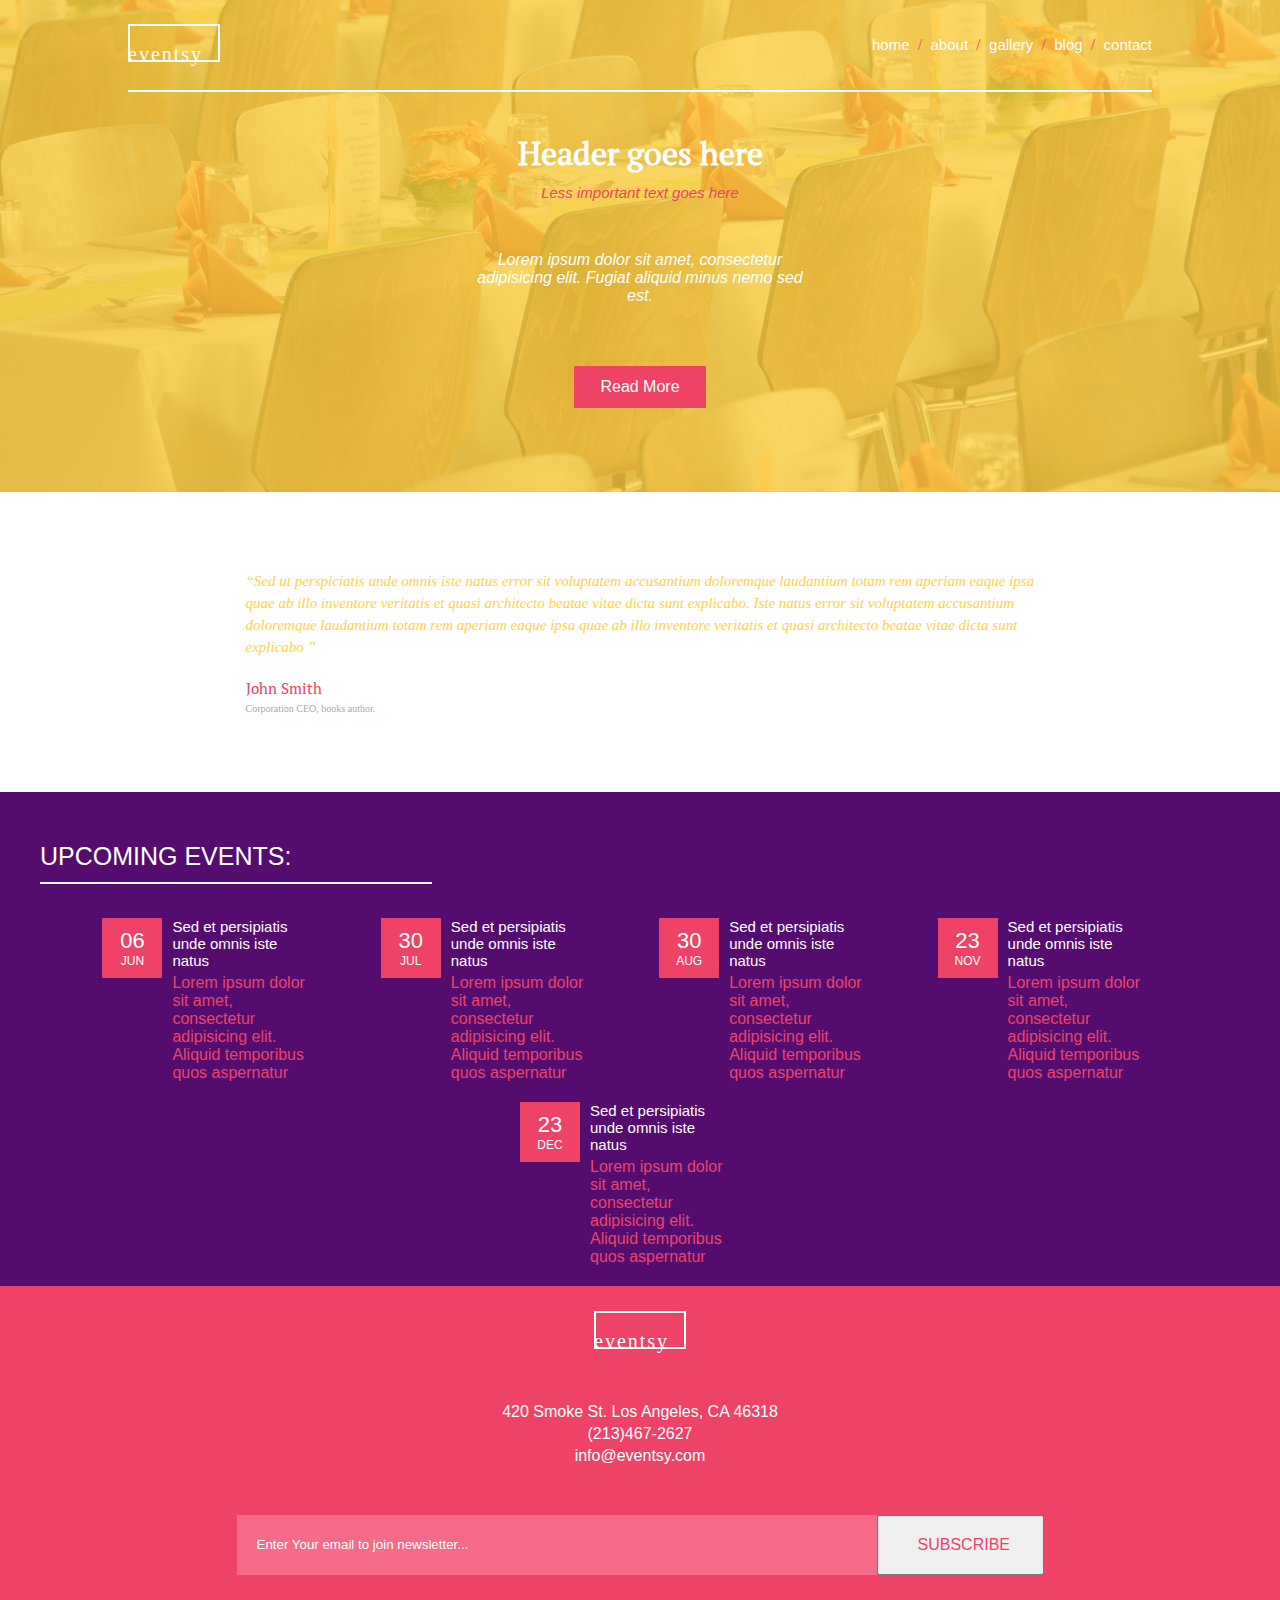
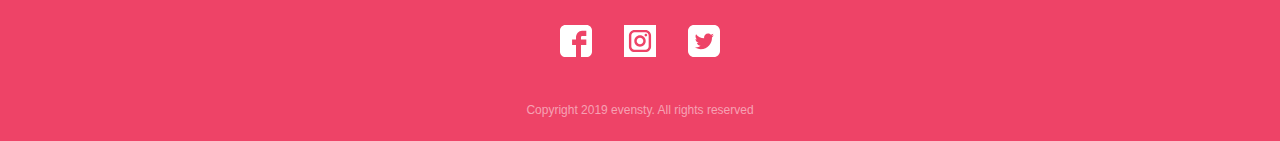
<file: index.html>
<!DOCTYPE html>
<html lang="en">

<head>
    <meta charset="UTF-8">
    <meta http-equiv="X-UA-Compatible" content="IE=edge">
    <meta name="viewport" content="width=device-width, initial-scale=1.0">
    <title>Eventsy</title>
    <link rel="manifest" href="manifest.json">
    <link rel="apple-touch-icon" href="images/icons/icon-72x72.png">
    <link rel="apple-touch-icon" href="images/icons/icon-96x96.png">
    <link rel="apple-touch-icon" href="images/icons/icon-128x128.png">
    <link rel="apple-touch-icon" href="images/icons/icon-144x144.png">
    <link rel="apple-touch-icon" href="images/icons/icon-512x512.png">
    <link rel="apple-touch-icon" href="images/icons/icon-192x192.png">
    <link rel="apple-touch-icon" href="images/icons/icon-384x384.png">
    <link rel="apple-touch-icon" href="images/icons/icon-512x512.png">
    <meta name="apple-mobile-web-app-status-bar" content="#EE4367">
    <meta name="theme-color" content="#EE4367">
    <link rel="stylesheet" href="./css/styles.css">
</head>

<body>
    <nav id="nav">
        <a href="#" id="home">
            <div class="logo" id="logo">

            </div>
        </a>
        <div class="links">
            <a href="#" id="home">home</a>
            <div class="slash">/</div>
            <a href="#" id="about">about</a>
            <div class="slash">/</div>
            <a href="#" id="gallery">gallery</a>
            <div class="slash">/</div>
            <a href="#" id="blog">blog</a>
            <div class="slash">/</div>
            <a href="#" id="contact">contact</a>
        </div>
        <div class="menu" id="menu">
            <a href="#" id="menu">
                <svg xmlns="http://www.w3.org/2000/svg" height="24" viewBox="0 0 24 24" width="24"><path d="M0 0h24v24H0z" fill="none"/><path d="M3 18h18v-2H3v2zm0-5h18v-2H3v2zm0-7v2h18V6H3z"/></svg>
            </a>

        </div>
    </nav>
    <div id="app">


    </div>
    <footer>
        <div class="container">
            <a href="#" id="home">
                <div class="logo" id="logo">
                    <img src="./images/logo/logo-white.svg" alt="">
                </div>
            </a>
            <div class="info">
                <a href="">420 Smoke St. Los Angeles, CA 46318</a>
                <a href="tel:+2134672627">(213)467-2627</a>
                <a href="mailto:info@eventsy.com">info@eventsy.com</a>
            </div>
            <div class="subscribe">
                <div class="input">
                    <input type="text" name="email" id="email" placeholder="Enter Your email to join newsletter...">
                </div>
                <button>
                    Subscribe
                </button>
            </div>
            <div class="social">
                <img src="./images/social-media/facebook.svg" alt="">
                <img src="./images/social-media/instagram.svg" alt="">
                <img src="./images/social-media/twitter.svg" alt="">
            </div>
            <div class="copyright">
                <p>Copyright 2019 evensty. All rights reserved</p>
            </div>
        </div>
    </footer>
    <!-- Import jQuery -->
    <script src="./lib/jquery-3.6.1.min.js"></script>

    <!-- Import Nav Bar Menu for smaller screens -->
    <script src="model/pages/menu.js"></script>

    <!-- Import main pages from nav bar -->
    <script src="model/pages/home.js"></script>
    <script src="model/pages/about.js"></script>
    <script src="./model/pages/contact.js"></script>
    <script src="model/pages/gallery.js"></script>
    <script src="model/pages/blog.js"></script>
    <!-- Import Extended Pages -->
    <script src="model/pages/gallery1.js"></script>
    <script src="model/pages/gallery2.js"></script>
    <script src="model/pages/gallery3.js"></script>
    <script src="model/pages/gallery4.js"></script>
    <script src="model/pages/gallery5.js"></script>
    <script src="./model/pages/blogs/jun06.js"></script>
    <script src="./model/pages/blogs/jul30.js"></script>
    <script src="./model/pages/blogs/aug30.js"></script>
    <script src="./model/pages/blogs/nov23.js"></script>
    <script src="./model/pages/blogs/dec23.js"></script>

    <!-- Import Model After Pages -->
    <script src="model/model.js"></script>


    <!-- Import App after Model -->
    <script src="./app/app.js"></script>
</body>

</html>
</file>
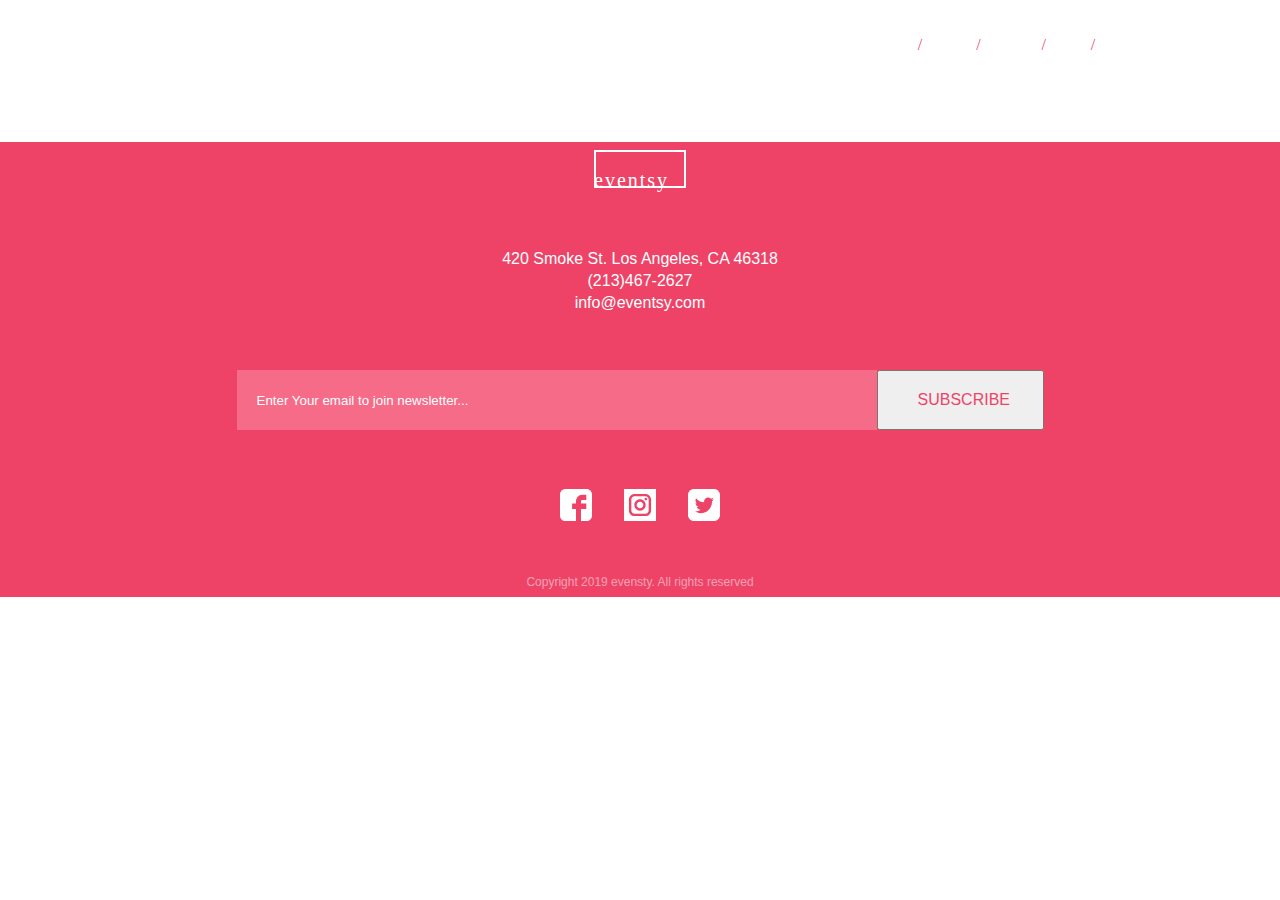
<file: testing.html>
<!DOCTYPE html>
<html lang="en">

<head>
    <meta charset="UTF-8">
    <meta http-equiv="X-UA-Compatible" content="IE=edge">
    <meta name="viewport" content="width=device-width, initial-scale=1.0">
    <title>Eventsy</title>
    <link rel="stylesheet" href="./css/styles.css">
</head>

<body>
    <nav id="nav" class="dark">
        <div class="logo" id="logo">

        </div>
        <div class="links">
            <a href="#" id="home">home</a>
            <div class="slash">/</div>
            <a href="#" id="about">about</a>
            <div class="slash">/</div>
            <a href="#" id="gallery">gallery</a>
            <div class="slash">/</div>
            <a href="#" id="blog">blog</a>
            <div class="slash">/</div>
            <a href="#" id="contact">contact</a>
        </div>
        <div class="menu">
            <a href="#" id="menu">
                <svg xmlns="http://www.w3.org/2000/svg" height="24" viewBox="0 0 24 24" width="24"><path d="M0 0h24v24H0z" fill="none"/><path d="M3 18h18v-2H3v2zm0-5h18v-2H3v2zm0-7v2h18V6H3z"/></svg>

            </a>
        </div>
    </nav>
    <div id="">

    </div>
    <footer>
        <div class="logo" id="logo">
            <img src="./images/logo/logo-white.svg" alt="">
        </div>
        <div class="info">
            <a href="">420 Smoke St. Los Angeles, CA 46318</a>
            <a href="tel:+2134672627">(213)467-2627</a>
            <a href="mailto:info@eventsy.com">info@eventsy.com</a>
        </div>
        <div class="subscribe">
            <div class="input">
                <input type="text" name="email" id="email" placeholder="Enter Your email to join newsletter...">
            </div>
            <button>
                    Subscribe
                </button>
        </div>
        <div class="social">
            <img src="./images/social-media/facebook.svg" alt="">
            <img src="./images/social-media/instagram.svg" alt="">
            <img src="./images/social-media/twitter.svg" alt="">
        </div>
        <div class="copyright">
            <p>Copyright 2019 evensty. All rights reserved</p>
        </div>
        </div>
    </footer>
    <script src="./lib/jquery-3.6.1.min.js"></script>
    <script src="model/pages/home.js"></script>
    <script src="model/pages/about.js"></script>
    <script src="model/model.js"></script>
    <script src="./app/app.js"></script>
</body>

</html>
</file>
<file: css/styles.css>
* {
  margin: 0;
  padding: 0;
  -webkit-box-sizing: border-box;
          box-sizing: border-box;
}

html,
body {
  width: 100%;
  background-color: #fff;
  position: relative;
}

@font-face {
  font-family: PT-Serif;
  src: url(fonts/PTSerif-Regular.ttf);
}
.app {
  scroll-behavior: smooth;
}

a {
  text-decoration: none;
}

nav {
  width: 80%;
  margin: 0 auto;
  height: 92px;
  border-bottom: 2px solid white;
  display: -webkit-box;
  display: -ms-flexbox;
  display: flex;
  -webkit-box-pack: justify;
      -ms-flex-pack: justify;
          justify-content: space-between;
  -webkit-box-align: center;
      -ms-flex-align: center;
          align-items: center;
  position: sticky;
  z-index: 11;
  margin-bottom: 50px;
}
nav .logo {
  height: 42px;
  width: 92px;
}
nav .links {
  display: -webkit-box;
  display: -ms-flexbox;
  display: flex;
  -webkit-box-pack: justify;
      -ms-flex-pack: justify;
          justify-content: space-between;
  width: 280px;
}
nav .links a {
  color: #fff;
  font-size: 15px;
  font-family: "Gill Sans", "Gill Sans MT", Calibri, "Trebuchet MS", sans-serif;
  text-decoration: none;
  font-weight: 200;
}
nav .links .slash {
  color: #EE4367;
}
nav .menu {
  display: none;
}
nav .menu svg {
  fill: white;
}

.dark {
  border-bottom: 2px solid black;
}
.dark .links a {
  color: #000;
}
.dark .menu svg {
  fill: #000;
}

.menu-wrapper {
  width: 100%;
  display: -webkit-box;
  display: -ms-flexbox;
  display: flex;
  -webkit-box-pack: space-evenly;
      -ms-flex-pack: space-evenly;
          justify-content: space-evenly;
  -webkit-box-align: center;
      -ms-flex-align: center;
          align-items: center;
  height: 70vh;
  -webkit-box-orient: vertical;
  -webkit-box-direction: normal;
      -ms-flex-direction: column;
          flex-direction: column;
}
.menu-wrapper a {
  color: #EE4367;
  font-family: "Gill Sans", "Gill Sans MT", Calibri, "Trebuchet MS", sans-serif;
  font-size: 18px;
  font-weight: 300;
}
.menu-wrapper a:hover {
  color: #000;
}

@media only screen and (max-width: 750px) {
  nav .links {
    display: none;
  }
  nav .menu {
    display: inline;
  }
}
footer {
  height: 455px;
  width: 100%;
  background-color: #EE4367;
  position: relative;
  bottom: 0px;
  display: -webkit-box;
  display: -ms-flexbox;
  display: flex;
  -webkit-box-pack: space-evenly;
      -ms-flex-pack: space-evenly;
          justify-content: space-evenly;
  -webkit-box-align: center;
      -ms-flex-align: center;
          align-items: center;
  -webkit-box-orient: vertical;
  -webkit-box-direction: normal;
      -ms-flex-direction: column;
          flex-direction: column;
}
footer .logo {
  display: -webkit-box;
  display: -ms-flexbox;
  display: flex;
  -webkit-box-pack: center;
      -ms-flex-pack: center;
          justify-content: center;
  -webkit-box-align: center;
      -ms-flex-align: center;
          align-items: center;
  margin-bottom: 46px;
}
footer .info {
  display: -webkit-box;
  display: -ms-flexbox;
  display: flex;
  -webkit-box-pack: space-evenly;
      -ms-flex-pack: space-evenly;
          justify-content: space-evenly;
  -webkit-box-orient: vertical;
  -webkit-box-direction: normal;
      -ms-flex-direction: column;
          flex-direction: column;
  -webkit-box-align: center;
      -ms-flex-align: center;
          align-items: center;
  text-align: center;
  height: 70px;
  margin-bottom: 46px;
}
footer .info a {
  text-decoration: none;
  color: #fff;
  text-align: center;
  font-family: "Gill Sans", "Gill Sans MT", Calibri, "Trebuchet MS", sans-serif;
  font-size: 16px;
  font-weight: lighter;
}
footer .subscribe {
  display: -webkit-box;
  display: -ms-flexbox;
  display: flex;
}
footer .subscribe .input {
  background-color: #F56B88;
  height: 60px;
  max-width: 529px;
  min-width: 50vw;
  margin-bottom: 20px;
  padding: 20px;
}
footer .subscribe .input input {
  background-color: rgba(0, 0, 0, 0);
  border: none;
  display: -webkit-box;
  display: -ms-flexbox;
  display: flex;
  -webkit-box-align: center;
      -ms-flex-align: center;
          align-items: center;
  height: 100%;
  width: 100%;
}
footer .subscribe .input input:focus {
  border: none;
}
footer .subscribe .input ::-webkit-input-placeholder {
  color: white;
  margin-right: 20px;
}
footer .subscribe .input ::-moz-placeholder {
  color: white;
  margin-right: 20px;
}
footer .subscribe .input :-ms-input-placeholder {
  color: white;
  margin-right: 20px;
}
footer .subscribe .input ::-ms-input-placeholder {
  color: white;
  margin-right: 20px;
}
footer .subscribe .input ::placeholder {
  color: white;
  margin-right: 20px;
}
footer .subscribe button {
  text-transform: uppercase;
  max-width: 167px;
  padding: 0 39px;
  height: 60px;
  color: #EE4367;
  font-family: "Gill Sans", "Gill Sans MT", Calibri, "Trebuchet MS", sans-serif;
  font-size: 16px;
}
footer .social {
  width: 160px;
  display: -webkit-box;
  display: -ms-flexbox;
  display: flex;
  -webkit-box-pack: justify;
      -ms-flex-pack: justify;
          justify-content: space-between;
  margin: 0 auto;
  margin-top: 30px;
  margin-bottom: 46px;
}
footer .social img {
  height: 32px;
  width: 32px;
}
footer .copyright {
  color: rgba(255, 255, 255, 0.5);
  font-family: "Gill Sans", "Gill Sans MT", Calibri, "Trebuchet MS", sans-serif;
  font-size: 12px;
  font-weight: lighter;
  text-align: center;
}

@media only screen and (max-width: 800px) {
  footer .logo {
    margin-bottom: 20px;
  }
  footer .subscribe {
    -webkit-box-orient: vertical;
    -webkit-box-direction: normal;
        -ms-flex-direction: column;
            flex-direction: column;
    -webkit-box-align: center;
        -ms-flex-align: center;
            align-items: center;
    margin-bottom: 20px;
  }
  footer .social {
    margin-bottom: 20px;
  }
}
.hero-image {
  width: 80%;
  height: 378.75px;
  position: relative;
}
.hero-image .image {
  width: 100%;
  height: 378.75px;
}
.hero-image .image img {
  width: 100%;
  height: 100%;
  -o-object-fit: cover;
     object-fit: cover;
  -o-object-position: center;
     object-position: center;
}
.hero-image .overlay {
  position: absolute;
  width: 100%;
  height: 100%;
  top: 0;
  display: -webkit-box;
  display: -ms-flexbox;
  display: flex;
  -webkit-box-pack: start;
      -ms-flex-pack: start;
          justify-content: flex-start;
  -webkit-box-align: end;
      -ms-flex-align: end;
          align-items: flex-end;
}

.yellow-overlay {
  background-color: rgba(255, 209, 64, 0.8);
}

.pink-overlay {
  background-color: rgba(238, 67, 103, 0.8);
}

.darkGreen-overlay {
  background-color: rgba(8, 173, 105, 0.8);
}

.purple-overlay {
  background-color: rgba(84, 13, 110, 0.8);
}

.green-overlay {
  background-color: rgba(59, 206, 171, 0.8);
}

.pink-text {
  color: #EE4367;
}

.darkGreen-text {
  color: #08AD69;
  text-shadow: 5px 5px 6px #111;
}

.purple-text {
  color: #540D6E;
}

.green-text {
  color: #3BCEAB;
}

.gallery .hero-image {
  margin-bottom: 50.5px;
  width: 80vw;
}
.gallery .hero-image .overlay h1 {
  font-family: "Gill Sans", "Gill Sans MT", Calibri, "Trebuchet MS", sans-serif;
  font-weight: 400;
  text-shadow: 5px 5px 6px #111;
}
.gallery .hero-image .overlay .number {
  font-size: 300px;
  -webkit-box-align: end;
      -ms-flex-align: end;
          align-items: flex-end;
  display: -webkit-box;
  display: -ms-flexbox;
  display: flex;
  -webkit-transform: translateY(40px);
          transform: translateY(40px);
  text-shadow: 5px 5px 6px #111;
}
.gallery .hero-image .overlay .text {
  font-size: 140px;
  width: 100%;
  display: -webkit-box;
  display: -ms-flexbox;
  display: flex;
  -webkit-box-pack: center;
      -ms-flex-pack: center;
          justify-content: center;
  text-shadow: 5px 5px 6px #111;
}
.gallery .paragraph {
  width: 979.5px;
  width: 80%;
  -webkit-box-align: start;
      -ms-flex-align: start;
          align-items: flex-start;
}
.gallery .paragraph p {
  font-size: 16px;
  margin: 20px;
  max-width: 451;
}

.paragraph {
  -ms-grid-column-align: center;
      justify-self: center;
  display: -webkit-box;
  display: -ms-flexbox;
  display: flex;
  -webkit-box-pack: center;
      -ms-flex-pack: center;
          justify-content: center;
  -webkit-box-align: center;
      -ms-flex-align: center;
          align-items: center;
  margin-bottom: 95px;
  -webkit-box-pack: justify;
      -ms-flex-pack: justify;
          justify-content: space-between;
}
.paragraph p {
  width: 980px;
  font-family: "Gill Sans", "Gill Sans MT", Calibri, "Trebuchet MS", sans-serif;
  font-size: 16px;
  font-weight: 100;
  font-style: italic;
  letter-spacing: 1.5px;
  max-width: 100%;
}

.date {
  width: 60px;
  height: 60px;
  background-color: #EE4367;
  display: -webkit-box;
  display: -ms-flexbox;
  display: flex;
  -webkit-box-align: center;
      -ms-flex-align: center;
          align-items: center;
  -webkit-box-orient: vertical;
  -webkit-box-direction: normal;
      -ms-flex-direction: column;
          flex-direction: column;
  -webkit-box-pack: center;
      -ms-flex-pack: center;
          justify-content: center;
}
.date .number {
  font-size: 22px;
  font-style: bold;
  font-weight: 500;
  font-family: "Gill Sans", "Gill Sans MT", Calibri, "Trebuchet MS", sans-serif;
}
.date .month {
  font-size: 12px;
  font-weight: lighter;
  font-family: "Gill Sans", "Gill Sans MT", Calibri, "Trebuchet MS", sans-serif;
  text-transform: uppercase;
}

.underline-wrapper {
  max-width: 979.5px;
  width: 100%;
  position: relative;
  margin-bottom: 36.5px;
}

.underline {
  border-bottom: 2px solid black;
  margin-top: 16px;
  -ms-flex-item-align: start;
      align-self: flex-start;
}

@media only screen and (max-width: 1300px) {
  .hero-image {
    margin-left: 10%;
    margin-right: 10%;
  }

  .underline-wrapper {
    width: 80%;
  }

  .gallery .hero-image .overlay .number {
    font-size: 150px;
    -webkit-transform: translateY(20px);
            transform: translateY(20px);
  }
  .gallery .hero-image .overlay .text {
    font-size: 60px;
  }
  .gallery .paragraph {
    -webkit-box-orient: vertical;
    -webkit-box-direction: normal;
        -ms-flex-direction: column;
            flex-direction: column;
    max-width: 80%;
  }
  .gallery .paragraph p {
    width: 100%;
  }
}
.home {
  position: relative;
  margin-top: -150px;
}
.home .hero {
  position: relative;
  width: 100%;
  height: 500px;
}
.home .hero img {
  position: relative;
  height: 500px;
  width: 100%;
  -o-object-fit: cover;
     object-fit: cover;
}
.home .hero .overlay {
  height: 500px;
  width: 100%;
  background-color: rgba(255, 209, 64, 0.8);
  position: absolute;
  top: 0;
  display: -webkit-box;
  display: -ms-flexbox;
  display: flex;
  -webkit-box-orient: vertical;
  -webkit-box-direction: normal;
      -ms-flex-direction: column;
          flex-direction: column;
  -webkit-box-pack: center;
      -ms-flex-pack: center;
          justify-content: center;
  -webkit-box-align: center;
      -ms-flex-align: center;
          align-items: center;
}
.home .hero .overlay .title {
  margin-top: 56px;
}
.home .hero .overlay .title h1 {
  color: #fff;
  font-family: PT-Serif;
  text-align: center;
  margin-bottom: 10px;
}
.home .hero .overlay .title h2 {
  color: #fff;
  font-family: "Gill Sans", "Gill Sans MT", Calibri, "Trebuchet MS", sans-serif;
  font-style: italic;
  font-size: 15px;
  font-weight: 300;
  color: #EE4367;
  text-align: center;
  line-height: 17px;
}
.home .hero .overlay p {
  margin-top: 50px;
  font-family: "Gill Sans", "Gill Sans MT", Calibri, "Trebuchet MS", sans-serif;
  color: white;
  font-style: italic;
  font-weight: 200;
  max-width: 350px;
  text-align: center;
}
.home .hero .overlay .btn {
  margin-top: 61px;
  background-color: #EE4367;
  padding: 12px 26px;
}
.home .hero .overlay .btn a {
  text-decoration: none;
  color: white;
  font-family: "Gill Sans", "Gill Sans MT", Calibri, "Trebuchet MS", sans-serif;
}

.quote {
  width: 100%;
  min-height: 300px;
  background-color: #fff;
  display: -webkit-box;
  display: -ms-flexbox;
  display: flex;
  -webkit-box-pack: center;
      -ms-flex-pack: center;
          justify-content: center;
  -webkit-box-align: center;
      -ms-flex-align: center;
          align-items: center;
}
.quote blockquote {
  width: 80%;
  max-width: 789px;
}
.quote blockquote q {
  color: #FFD140;
  font-style: italic;
  line-height: 22px;
  font-size: 15px;
}
.quote blockquote cite .name {
  margin-top: 20px;
  color: #EE4367;
  font-style: normal;
  font-family: PT-Serif;
  font-size: 15px;
  margin-bottom: 5px;
}
.quote blockquote cite .title {
  font-style: normal;
  color: #A8A8A8;
  font-size: 10px;
}

.events {
  width: 100%;
  min-height: 400px;
  background-color: #540D6E;
  color: white;
}
.events .title {
  padding-top: 50px;
  border-bottom: 2px solid white;
  width: 392px;
  margin-left: 40px;
}
.events .title h1 {
  text-transform: uppercase;
  font-family: "Gill Sans", "Gill Sans MT", Calibri, "Trebuchet MS", sans-serif;
  font-size: 25px;
  font-weight: 400;
  margin-bottom: 10.5px;
}
.events .wrapper {
  margin: 0 auto;
  margin-top: 34.5px;
  width: 90%;
  display: -webkit-box;
  display: -ms-flexbox;
  display: flex;
  -ms-flex-wrap: wrap;
      flex-wrap: wrap;
  -webkit-box-pack: space-evenly;
      -ms-flex-pack: space-evenly;
          justify-content: space-evenly;
  -webkit-box-align: center;
      -ms-flex-align: center;
          align-items: center;
}
.events .wrapper .container {
  width: 220px;
  display: -webkit-box;
  display: -ms-flexbox;
  display: flex;
  margin-bottom: 20px;
  margin-right: 20px;
}
.events .wrapper .container .text {
  margin-left: 10px;
  width: 140px;
  font-family: "Gill Sans", "Gill Sans MT", Calibri, "Trebuchet MS", sans-serif;
}
.events .wrapper .container .text .main {
  font-size: 15px;
  color: #fff;
}
.events .wrapper .container .text .bottom {
  color: #EE4367;
  margin-top: 5px;
}

@media only screen and (max-width: 600px) {
  .events .wrapper {
    -webkit-box-orient: vertical;
    -webkit-box-direction: normal;
        -ms-flex-direction: column;
            flex-direction: column;
  }
}
.about {
  display: -webkit-box;
  display: -ms-flexbox;
  display: flex;
  -webkit-box-orient: vertical;
  -webkit-box-direction: normal;
      -ms-flex-direction: column;
          flex-direction: column;
  width: 100%;
  -webkit-box-pack: center;
      -ms-flex-pack: center;
          justify-content: center;
  -webkit-box-align: center;
      -ms-flex-align: center;
          align-items: center;
}
.about .hero-image {
  width: 80vw;
}
.about .hero-image .overlay {
  background-color: rgba(255, 209, 64, 0.8);
}
.about .hero-image .overlay h1 {
  font-size: 25px;
  font-family: "Gill Sans", "Gill Sans MT", Calibri, "Trebuchet MS", sans-serif;
  line-height: 29px;
  font-weight: 400;
  letter-spacing: 1.5px;
  text-transform: uppercase;
}
.about .wrapper {
  width: 80%;
  display: -webkit-box;
  display: -ms-flexbox;
  display: flex;
  -webkit-box-orient: vertical;
  -webkit-box-direction: normal;
      -ms-flex-direction: column;
          flex-direction: column;
}
.about .wrapper .underline {
  width: 229px;
  margin-bottom: 37px;
}
.about .wrapper .paragraph {
  width: 100%;
}

.gallery-page {
  display: -webkit-box;
  display: -ms-flexbox;
  display: flex;
  -webkit-box-orient: vertical;
  -webkit-box-direction: normal;
      -ms-flex-direction: column;
          flex-direction: column;
  -webkit-box-align: center;
      -ms-flex-align: center;
          align-items: center;
  -webkit-box-pack: center;
      -ms-flex-pack: center;
          justify-content: center;
}
.gallery-page .title {
  width: 80%;
}
.gallery-page .title h1 {
  font-size: 25px;
  font-family: "Gill Sans", "Gill Sans MT", Calibri, "Trebuchet MS", sans-serif;
  line-height: 29px;
  font-weight: 400;
}
.gallery-page .title .underline {
  width: 229px;
  margin-bottom: 29px;
}
.gallery-page .container {
  width: 80vw;
  display: -webkit-box;
  display: -ms-flexbox;
  display: flex;
  -webkit-box-orient: vertical;
  -webkit-box-direction: normal;
      -ms-flex-direction: column;
          flex-direction: column;
  -webkit-box-pack: justify;
      -ms-flex-pack: justify;
          justify-content: space-between;
  -webkit-box-align: center;
      -ms-flex-align: center;
          align-items: center;
}
.gallery-page .container .row1 {
  position: relative;
  -webkit-box-pack: justify;
      -ms-flex-pack: justify;
          justify-content: space-between;
  display: -webkit-box;
  display: -ms-flexbox;
  display: flex;
  margin-bottom: 20px;
  width: 80vw;
}
.gallery-page .container .row1 .imageOne {
  width: 40vw;
  height: 20vh;
  position: relative;
}
.gallery-page .container .row1 .imageOne img {
  width: 100%;
  height: 100%;
  -o-object-fit: cover;
     object-fit: cover;
}
.gallery-page .container .row1 .imageOne .overlay {
  position: absolute;
  width: 100%;
  height: 100%;
  top: 0;
  display: -webkit-box;
  display: -ms-flexbox;
  display: flex;
  -webkit-box-pack: start;
      -ms-flex-pack: start;
          justify-content: flex-start;
  -webkit-box-align: end;
      -ms-flex-align: end;
          align-items: flex-end;
}
.gallery-page .container .row1 .imageTwo {
  width: 20vw;
  height: 20vh;
  margin-left: 20px;
  position: relative;
}
.gallery-page .container .row1 .imageTwo img {
  width: 100%;
  height: 100%;
  -o-object-fit: cover;
     object-fit: cover;
}
.gallery-page .container .row1 .imageTwo .overlay {
  position: absolute;
  width: 100%;
  height: 100%;
  top: 0;
  display: -webkit-box;
  display: -ms-flexbox;
  display: flex;
  -webkit-box-pack: start;
      -ms-flex-pack: start;
          justify-content: flex-start;
  -webkit-box-align: end;
      -ms-flex-align: end;
          align-items: flex-end;
}
.gallery-page .container .row1 .imageThree {
  margin-left: 20px;
  width: 26vh;
  height: 20vh;
  position: relative;
}
.gallery-page .container .row1 .imageThree img {
  width: 100%;
  height: 100%;
  -o-object-fit: cover;
     object-fit: cover;
}
.gallery-page .container .row1 .imageThree .overlay {
  position: absolute;
  width: 100%;
  height: 100%;
  top: 0;
  display: -webkit-box;
  display: -ms-flexbox;
  display: flex;
  -webkit-box-pack: start;
      -ms-flex-pack: start;
          justify-content: flex-start;
  -webkit-box-align: end;
      -ms-flex-align: end;
          align-items: flex-end;
}
.gallery-page .container .row2 {
  display: -webkit-box;
  display: -ms-flexbox;
  display: flex;
  margin-bottom: 60px;
  -webkit-box-pack: center;
      -ms-flex-pack: center;
          justify-content: center;
  width: 80vw;
}
.gallery-page .container .row2 .imageOne {
  width: 60vw;
  height: 30vh;
  position: relative;
}
.gallery-page .container .row2 .imageOne img {
  width: 100%;
  height: 100%;
  -o-object-fit: cover;
     object-fit: cover;
}
.gallery-page .container .row2 .imageOne .overlay {
  position: absolute;
  width: 100%;
  height: 100%;
  top: 0;
  display: -webkit-box;
  display: -ms-flexbox;
  display: flex;
  -webkit-box-pack: start;
      -ms-flex-pack: start;
          justify-content: flex-start;
  -webkit-box-align: end;
      -ms-flex-align: end;
          align-items: flex-end;
}
.gallery-page .container .row2 .imageTwo {
  width: 26vw;
  height: 30vh;
  position: relative;
  margin-left: 20px;
}
.gallery-page .container .row2 .imageTwo img {
  width: 100%;
  height: 100%;
  -o-object-fit: cover;
     object-fit: cover;
}
.gallery-page .container .row2 .imageTwo .overlay {
  position: absolute;
  width: 100%;
  height: 100%;
  top: 0;
  display: -webkit-box;
  display: -ms-flexbox;
  display: flex;
  -webkit-box-pack: start;
      -ms-flex-pack: start;
          justify-content: flex-start;
  -webkit-box-align: end;
      -ms-flex-align: end;
          align-items: flex-end;
}

@media only screen and (max-width: 1234px) {
  .gallery-page .container {
    width: 80vw;
    display: -webkit-box;
    display: -ms-flexbox;
    display: flex;
  }
  .gallery-page .container .row1 {
    -webkit-box-orient: vertical;
    -webkit-box-direction: normal;
        -ms-flex-direction: column;
            flex-direction: column;
    -webkit-box-align: center;
        -ms-flex-align: center;
            align-items: center;
    width: 100%;
    margin-bottom: 0;
  }
  .gallery-page .container .row1 .imageOne {
    width: 80vw;
    height: 40vh;
    margin-bottom: 20px;
  }
  .gallery-page .container .row1 .imageTwo {
    width: 80vw;
    height: 40vh;
    margin-left: 0;
    margin-bottom: 20px;
  }
  .gallery-page .container .row1 .imageThree {
    width: 80vw;
    height: 40vh;
    margin-left: 0;
    margin-bottom: 20px;
  }
  .gallery-page .container .row2 {
    -webkit-box-orient: vertical;
    -webkit-box-direction: normal;
        -ms-flex-direction: column;
            flex-direction: column;
    -webkit-box-align: center;
        -ms-flex-align: center;
            align-items: center;
  }
  .gallery-page .container .row2 .imageOne {
    width: 80vw;
    margin-bottom: 20px;
    height: 40vh;
  }
  .gallery-page .container .row2 .imageTwo {
    width: 80vw;
    height: 40vh;
    margin-left: 0;
    margin-bottom: 20px;
  }
}
.gallery {
  display: -webkit-box;
  display: -ms-flexbox;
  display: flex;
  width: 100%;
  -webkit-box-pack: center;
      -ms-flex-pack: center;
          justify-content: center;
  -webkit-box-align: center;
      -ms-flex-align: center;
          align-items: center;
  -webkit-box-orient: vertical;
  -webkit-box-direction: normal;
      -ms-flex-direction: column;
          flex-direction: column;
}

.yellow-text {
  color: #FFD140;
  text-shadow: 5px 5px 6px #111;
}

.blog-page {
  display: -webkit-box;
  display: -ms-flexbox;
  display: flex;
  width: 100%;
  -webkit-box-orient: vertical;
  -webkit-box-direction: normal;
      -ms-flex-direction: column;
          flex-direction: column;
  -webkit-box-pack: center;
      -ms-flex-pack: center;
          justify-content: center;
  -webkit-box-align: center;
      -ms-flex-align: center;
          align-items: center;
}
.blog-page .title {
  width: 80%;
}
.blog-page .title .underline {
  width: 229px;
}
.blog-page .title h1 {
  font-family: "Gill Sans", "Gill Sans MT", Calibri, "Trebuchet MS", sans-serif;
  font-size: 25px;
  font-weight: 400;
}
.blog-page .wrapper {
  width: 80%;
  display: -webkit-box;
  display: -ms-flexbox;
  display: flex;
  -ms-flex-wrap: wrap;
      flex-wrap: wrap;
  gap: 20px;
  margin-top: 30px;
}
.blog-page .wrapper .container {
  display: -webkit-box;
  display: -ms-flexbox;
  display: flex;
  margin-bottom: 30px;
}
.blog-page .wrapper .container .date {
  color: white;
}
.blog-page .wrapper .container .image-text {
  margin-left: 20px;
  display: -webkit-box;
  display: -ms-flexbox;
  display: flex;
  -webkit-box-orient: vertical;
  -webkit-box-direction: normal;
      -ms-flex-direction: column;
          flex-direction: column;
}
.blog-page .wrapper .container .image-text .image {
  height: 140px;
  width: 380px;
}
.blog-page .wrapper .container .image-text .image img {
  height: 100%;
  width: 100%;
  -o-object-fit: cover;
     object-fit: cover;
}
.blog-page .wrapper .container .image-text .text {
  width: 380px;
}
.blog-page .wrapper .container .image-text .text .main {
  margin-top: 20px;
  margin-bottom: 11px;
  font-family: "Gill Sans", "Gill Sans MT", Calibri, "Trebuchet MS", sans-serif;
  font-size: 15px;
  letter-spacing: 1.25px;
  font-weight: 500;
  color: #000;
}
.blog-page .wrapper .container .image-text .text .sub {
  font-family: "Gill Sans", "Gill Sans MT", Calibri, "Trebuchet MS", sans-serif;
  font-size: 13px;
  color: #EE4367;
}

@media only screen and (max-width: 1177px) {
  .blog-page .wrapper {
    display: -webkit-box;
    display: -ms-flexbox;
    display: flex;
    -webkit-box-align: center;
        -ms-flex-align: center;
            align-items: center;
    -webkit-box-pack: center;
        -ms-flex-pack: center;
            justify-content: center;
  }
}
.blog-post {
  display: -webkit-box;
  display: -ms-flexbox;
  display: flex;
  -webkit-box-pack: center;
      -ms-flex-pack: center;
          justify-content: center;
  -webkit-box-align: center;
      -ms-flex-align: center;
          align-items: center;
  -webkit-box-orient: vertical;
  -webkit-box-direction: normal;
      -ms-flex-direction: column;
          flex-direction: column;
}
.blog-post .hero-image-date {
  position: relative;
  width: 981px;
  height: 300px;
}
.blog-post .hero-image-date .image {
  position: relative;
  width: 100%;
  height: 300px;
}
.blog-post .hero-image-date .image img {
  width: 100%;
  height: 100%;
  -o-object-fit: cover;
     object-fit: cover;
}
.blog-post .hero-image-date .overlay {
  position: absolute;
  top: 0;
  background-color: rgba(238, 67, 103, 0.6);
  width: 100%;
  height: 100%;
  display: -webkit-box;
  display: -ms-flexbox;
  display: flex;
  -webkit-box-pack: center;
      -ms-flex-pack: center;
          justify-content: center;
  -webkit-box-align: center;
      -ms-flex-align: center;
          align-items: center;
}
.blog-post .hero-image-date .overlay .date {
  width: 155px;
  height: 155px;
  color: white;
}
.blog-post .hero-image-date .overlay .date .number {
  font-size: 55px;
  font-style: bold;
}
.blog-post .hero-image-date .overlay .date .month {
  font-size: 31px;
}
.blog-post .content {
  width: 981px;
  margin-bottom: 151px;
}
.blog-post .content .paragraph {
  width: 856px;
  margin-bottom: 33px;
}
.blog-post .content .title {
  margin-top: 25px;
  margin-bottom: 30px;
}

@media only screen and (max-width: 1200px) {
  .blog-post .hero-image-date {
    width: 80%;
  }
  .blog-post .hero-image-date .date {
    width: 10%;
    height: 10%;
  }
  .blog-post .content {
    width: 80%;
  }
  .blog-post .content .paragraph {
    width: 100%;
  }
}
.contact {
  width: 100vw;
  display: -webkit-box;
  display: -ms-flexbox;
  display: flex;
  -webkit-box-orient: vertical;
  -webkit-box-direction: normal;
      -ms-flex-direction: column;
          flex-direction: column;
  -webkit-box-pack: center;
      -ms-flex-pack: center;
          justify-content: center;
  -webkit-box-align: center;
      -ms-flex-align: center;
          align-items: center;
}
.contact .title {
  width: 80%;
  font-family: "Gill Sans", "Gill Sans MT", Calibri, "Trebuchet MS", sans-serif;
}
.contact .title h1 {
  font-size: 25px;
  font-weight: 400;
}
.contact .title .underline {
  width: 229px;
  margin-bottom: 65.5px;
}
.contact .form-map {
  width: 80%;
  display: -webkit-box;
  display: -ms-flexbox;
  display: flex;
  -webkit-box-pack: justify;
      -ms-flex-pack: justify;
          justify-content: space-between;
}
.contact .form-map .form {
  display: -webkit-box;
  display: -ms-flexbox;
  display: flex;
}
.contact .form-map .form form {
  display: -webkit-box;
  display: -ms-flexbox;
  display: flex;
  -webkit-box-orient: vertical;
  -webkit-box-direction: normal;
      -ms-flex-direction: column;
          flex-direction: column;
  margin-bottom: 90px;
  width: 40vw;
}
.contact .form-map .form form input {
  width: 100%;
  height: 60px;
  border: none;
  background-color: #F5F5F5;
  margin-bottom: 21px;
}
.contact .form-map .form form button {
  height: 60px;
  background-color: #EE4367;
  border: none;
  color: white;
  font-family: "Gill Sans", "Gill Sans MT", Calibri, "Trebuchet MS", sans-serif;
  font-size: 16px;
  font-weight: 300;
  text-transform: uppercase;
}
.contact .form-map .form form #message {
  height: 506px;
}
.contact .form-map .map {
  width: 800px;
  height: 866px;
  margin-bottom: 90px;
}
.contact .form-map .map img {
  -o-object-fit: cover;
     object-fit: cover;
  width: 100%;
  height: 100%;
}

@media only screen and (max-width: 1100px) {
  .form-map {
    position: relative;
    -webkit-box-orient: vertical;
    -webkit-box-direction: normal;
        -ms-flex-direction: column;
            flex-direction: column;
    -webkit-box-align: center;
        -ms-flex-align: center;
            align-items: center;
    -webkit-box-pack: center;
        -ms-flex-pack: center;
            justify-content: center;
  }
  .form-map .map img {
    width: 80vw;
    -webkit-transform: scale(0.8);
            transform: scale(0.8);
  }
  .form-map .form {
    display: -webkit-box;
    display: -ms-flexbox;
    display: flex;
    -webkit-box-pack: center;
        -ms-flex-pack: center;
            justify-content: center;
  }
  .form-map .form form {
    width: 80vw;
    background-color: #fff;
  }
}
</file>
